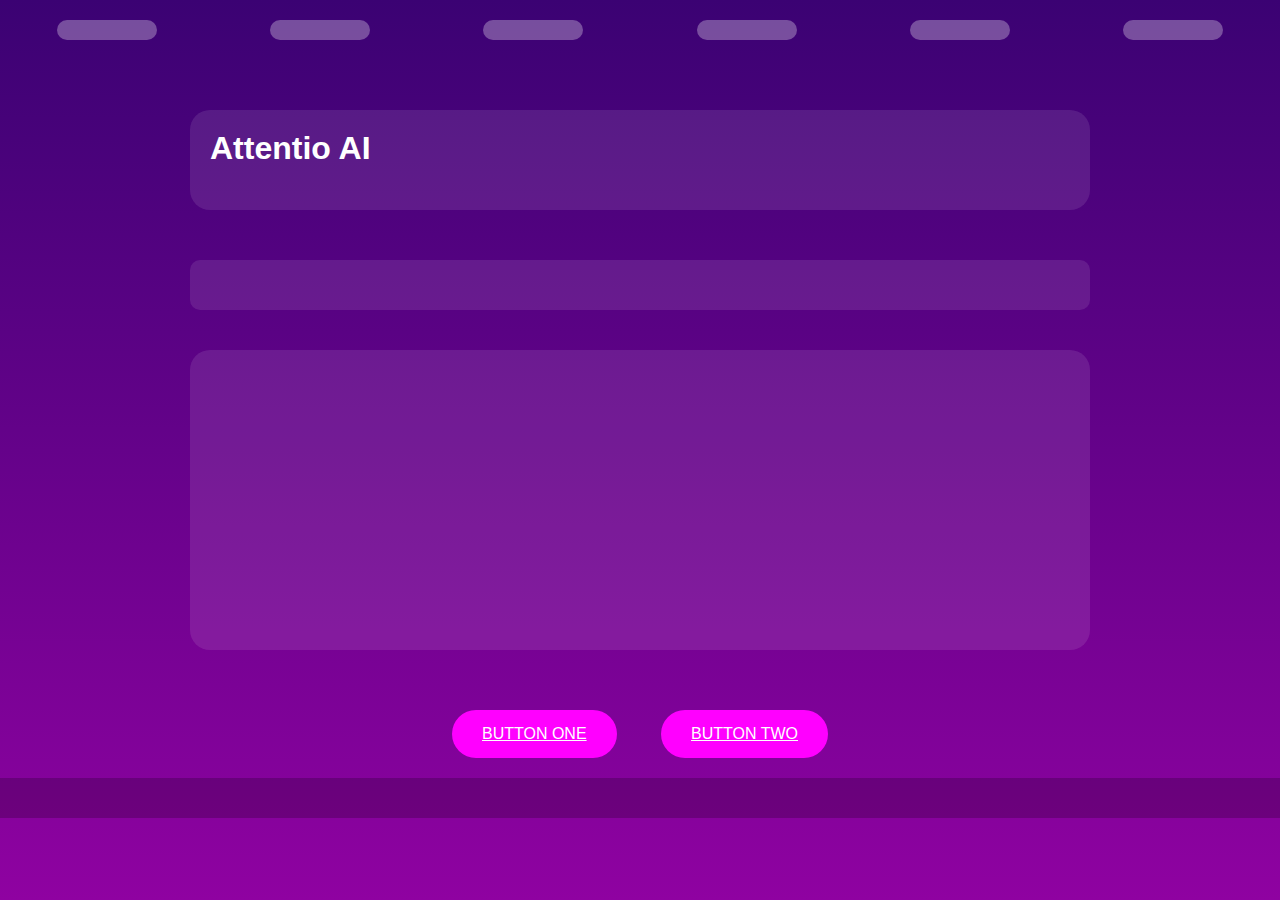
<file: index.html>
<!DOCTYPE html>
<html lang="en">
<head>
<meta charset="UTF-8">
<meta name="viewport" content="width=device-width, initial-scale=1.0">
<title>Your Website Title</title>
<link rel="stylesheet" href="styles.css"> <!-- Link to your CSS file -->
</head>
<body>

<header>
  <nav>
    <div class="nav-item"></div>
    <div class="nav-item"></div>
    <div class="nav-item"></div>
    <div class="nav-item"></div>
    <div class="nav-item"></div>
    <div class="nav-item"></div>
  </nav>
</header>

<main>
  <section class="hero">
    <div class="main-heading">
    	<h1>Attentio AI</h1>

    </div>
    <div class="subheading">
    </div>
  </section>

  <section class="features">
    <div class="main-feature">
      <!-- Additional content would go here -->
    </div>
  </section>

  <section class="cta-buttons">
    <a href="#" class="button">Button One</a>
    <a href="#" class="button">Button Two</a>
  </section>
</main>

<footer>
  <!-- Footer content goes here -->
</footer>

</body>
</html>
</file>
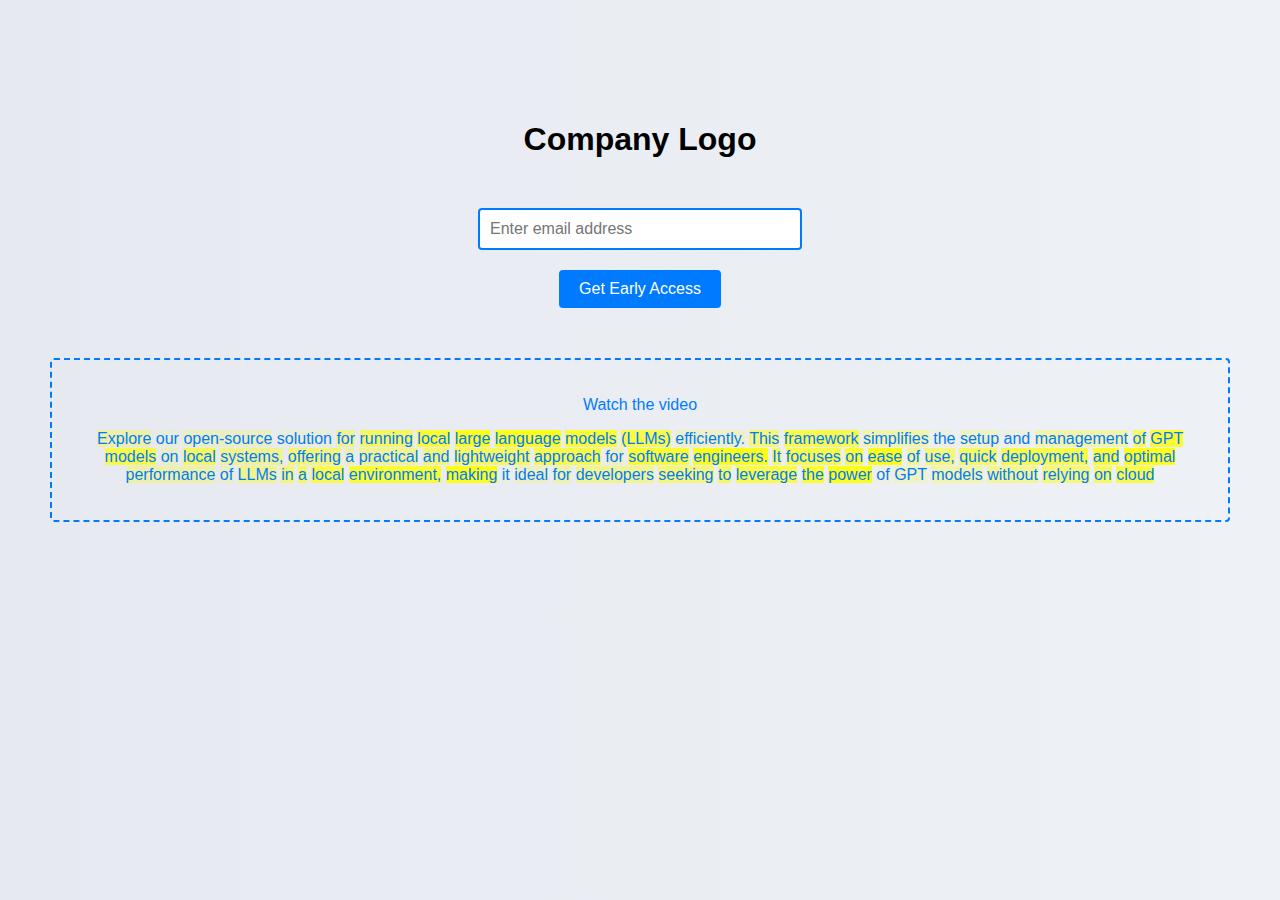
<file: attention-paragraph.html>
<!DOCTYPE html>
<html lang="en">
<head>
<meta charset="UTF-8">
<meta name="viewport" content="width=device-width, initial-scale=1.0">
<title>Landing Page</title>
<style>
  body {
    font-family: 'Arial', sans-serif;
    margin: 0;
    padding: 0;
    background: linear-gradient(to right, #e6e9f0, #eef1f5);
  }
  .container {
    max-width: 1200px;
    margin: 0 auto;
    padding: 100px 50px;
    text-align: center;
  }
  .logo {
    margin-bottom: 50px;
  }
  .email-input {
    margin-bottom: 20px;
    padding: 10px;
    width: 300px;
    font-size: 16px;
    border: 2px solid #007BFF;
    border-radius: 4px;
  }
  .cta-button {
    padding: 10px 20px;
    background-color: #007BFF;
    color: white;
    border: none;
    border-radius: 4px;
    cursor: pointer;
    font-size: 16px;
  }
  .video-placeholder {
    margin-top: 50px;
    padding: 20px;
    border: 2px dashed #007BFF;
    border-radius: 4px;
    font-size: 16px;
    color: #007BFF;
  }
</style>
</head>
<body>

<div class="container">
  <div class="logo">
    <!-- Company Logo Here -->
    <h1>Company Logo</h1>
  </div>
  <input type="email" class="email-input" placeholder="Enter email address">
  <div>
    <button class="cta-button">Get Early Access</button>
  </div>
  <div class="video-placeholder">
    <!-- Video Icon Here -->
    <p>Watch the video</p>
    <p>
  <span style="background-color: rgba(255, 255, 0, 0.3);">Explore</span>
  <span style="background-color: rgba(255, 255, 0, 0.1);">our</span>
  <span style="background-color: rgba(255, 255, 0, 0.2);">open-source</span>
  <span style="background-color: rgba(255, 255, 0, 0.1);">solution</span>
  <span style="background-color: rgba(255, 255, 0, 0.4);">for</span>
  <span style="background-color: rgba(255, 255, 0, 0.6);">running</span>
  <span style="background-color: rgba(255, 255, 0, 0.8);">local</span>
  <span style="background-color: rgba(255, 255, 0, 0.9);">large</span>
  <span style="background-color: rgba(255, 255, 0, 0.9);">language</span>
  <span style="background-color: rgba(255, 255, 0, 0.8);">models</span>
  <span style="background-color: rgba(255, 255, 0, 0.7);">(LLMs)</span>
  <span style="background-color: rgba(255, 255, 0, 0.2);">efficiently.</span>
  <span style="background-color: rgba(255, 255, 0, 0.5);">This</span>
  <span style="background-color: rgba(255, 255, 0, 0.7);">framework</span>
  <span style="background-color: rgba(255, 255, 0, 0.3);">simplifies</span>
  <span style="background-color: rgba(255, 255, 0, 0.1);">the</span>
  <span style="background-color: rgba(255, 255, 0, 0.2);">setup</span>
  <span style="background-color: rgba(255, 255, 0, 0.1);">and</span>
  <span style="background-color: rgba(255, 255, 0, 0.3);">management</span>
  <span style="background-color: rgba(255, 255, 0, 0.6);">of</span>
  <span style="background-color: rgba(255, 255, 0, 0.8);">GPT</span>
  <span style="background-color: rgba(255, 255, 0, 0.7);">models</span>
  <span style="background-color: rgba(255, 255, 0, 0.2);">on</span>
  <span style="background-color: rgba(255, 255, 0, 0.6);">local</span>
  <span style="background-color: rgba(255, 255, 0, 0.4);">systems,</span>
  <span style="background-color: rgba(255, 255, 0, 0.5);">offering</span>
  <span style="background-color: rgba(255, 255, 0, 0.3);">a</span>
  <span style="background-color: rgba(255, 255, 0, 0.4);">practical</span>
  <span style="background-color: rgba(255, 255, 0, 0.5);">and</span>
  <span style="background-color: rgba(255, 255, 0, 0.6);">lightweight</span>
  <span style="background-color: rgba(255, 255, 0, 0.7);">approach</span>
  <span style="background-color: rgba(255, 255, 0, 0.2);">for</span>
  <span style="background-color: rgba(255, 255, 0, 0.8);">software</span>
  <span style="background-color: rgba(255, 255, 0, 0.9);">engineers.</span>
  <span style="background-color: rgba(255, 255, 0, 0.6);">It</span>
  <span style="background-color: rgba(255, 255, 0, 0.7);">focuses</span>
  <span style="background-color: rgba(255, 255, 0, 0.8);">on</span>
  <span style="background-color: rgba(255, 255, 0, 0.9);">ease</span>
  <span style="background-color: rgba(255, 255, 0, 0.4);">of</span>
  <span style="background-color: rgba(255, 255, 0, 0.5);">use,</span>
  <span style="background-color: rgba(255, 255, 0, 0.6);">quick</span>
  <span style="background-color: rgba(255, 255, 0, 0.7);">deployment,</span>
  <span style="background-color: rgba(255, 255, 0, 0.8);">and</span>
  <span style="background-color: rgba(255, 255, 0, 0.9);">optimal</span>
  <span style="background-color: rgba(255, 255, 0, 0.3);">performance</span>
  <span style="background-color: rgba(255, 255, 0, 0.2);">of</span>
  <span style="background-color: rgba(255, 255, 0, 0.4);">LLMs</span>
  <span style="background-color: rgba(255, 255, 0, 0.5);">in</span>
  <span style="background-color: rgba(255, 255, 0, 0.6);">a</span>
  <span style="background-color: rgba(255, 255, 0, 0.7);">local</span>
  <span style="background-color: rgba(255, 255, 0, 0.8);">environment,</span>
  <span style="background-color: rgba(255, 255, 0, 0.9);">making</span>
  <span style="background-color: rgba(255, 255, 0, 0.1);">it</span>
  <span style="background-color: rgba(255, 255, 0, 0.2);">ideal</span>
  <span style="background-color: rgba(255, 255, 0, 0.3);">for</span>
  <span style="background-color: rgba(255, 255, 0, 0.4);">developers</span>
  <span style="background-color: rgba(255, 255, 0, 0.5);">seeking</span>
  <span style="background-color: rgba(255, 255, 0, 0.6);">to</span>
  <span style="background-color: rgba(255, 255, 0, 0.7);">leverage</span>
  <span style="background-color: rgba(255, 255, 0, 0.8);">the</span>
  <span style="background-color: rgba(255, 255, 0, 0.9);">power</span>
  <span style="background-color: rgba(255, 255, 0, 0.1);">of</span>
  <span style="background-color: rgba(255, 255, 0, 0.2);">GPT</span>
  <span style="background-color: rgba(255, 255, 0, 0.3);">models</span>
  <span style="background-color: rgba(255, 255, 0, 0.4);">without</span>
  <span style="background-color: rgba(255, 255, 0, 0.5);">relying</span>
  <span style="background-color: rgba(255, 255, 0, 0.6);">on</span>
  <span style="background-color: rgba(255, 255, 0, 0.7);">cloud</span>

  </div>
</div>

</body>
</html>
</file>
<file: styles.css>
/* Basic Reset */
* {
  margin: 0;
  padding: 0;
  box-sizing: border-box;
}

body {
  font-family: 'Arial', sans-serif;
}

main {
  width: 100%;
  max-width: 900px;
    margin-left: auto;
  margin-right: auto;
}

/* Gradient Background */
body {
  background: linear-gradient(to bottom, #3b0273 0%, #8f02a1 100%);
  color: #fff;
  text-align: center;
  background-attachment: fixed;
}

/* Navigation Bar */
nav {
  display: flex;
  justify-content: space-around;
  padding: 20px 0;
}

nav div {
  width: 100px;
  height: 20px;
  background: rgba(255, 255, 255, 0.3);
  border-radius: 10px;
}

/* Main Heading Area */
.main-heading {
  margin: 50px 0;
  padding: 20px;
  background: rgba(255, 255, 255, 0.1);
  border-radius: 20px;
  height: 100px; /* Placeholder height */
  width: 100%;
  display: flex;
}

h1 {
  font-size: 32px;
}
/* Subheading Area */
.subheading {
  margin-bottom: 30px;
  height: 50px; /* Placeholder height */
  background: rgba(255, 255, 255, 0.1);
  border-radius: 10px;
}

/* Buttons */
.button {
  display: inline-block;
  margin: 20px;
  padding: 15px 30px;
  background: #ff00ff;
  color: #fff;
  border-radius: 25px;
  text-transform: uppercase;
  transition: background-color 0.3s;
}

.button:hover {
  background-color: #e600e6;
}

/* Placeholder for where the main feature would be */
.main-feature {
  height: 300px; /* Placeholder height */
  background: rgba(255, 255, 255, 0.1);
  margin: 40px auto;
  border-radius: 20px;
}

/* Footer */
footer {
  padding: 20px 0;
  background: rgba(0, 0, 0, 0.2);
}
</file>
